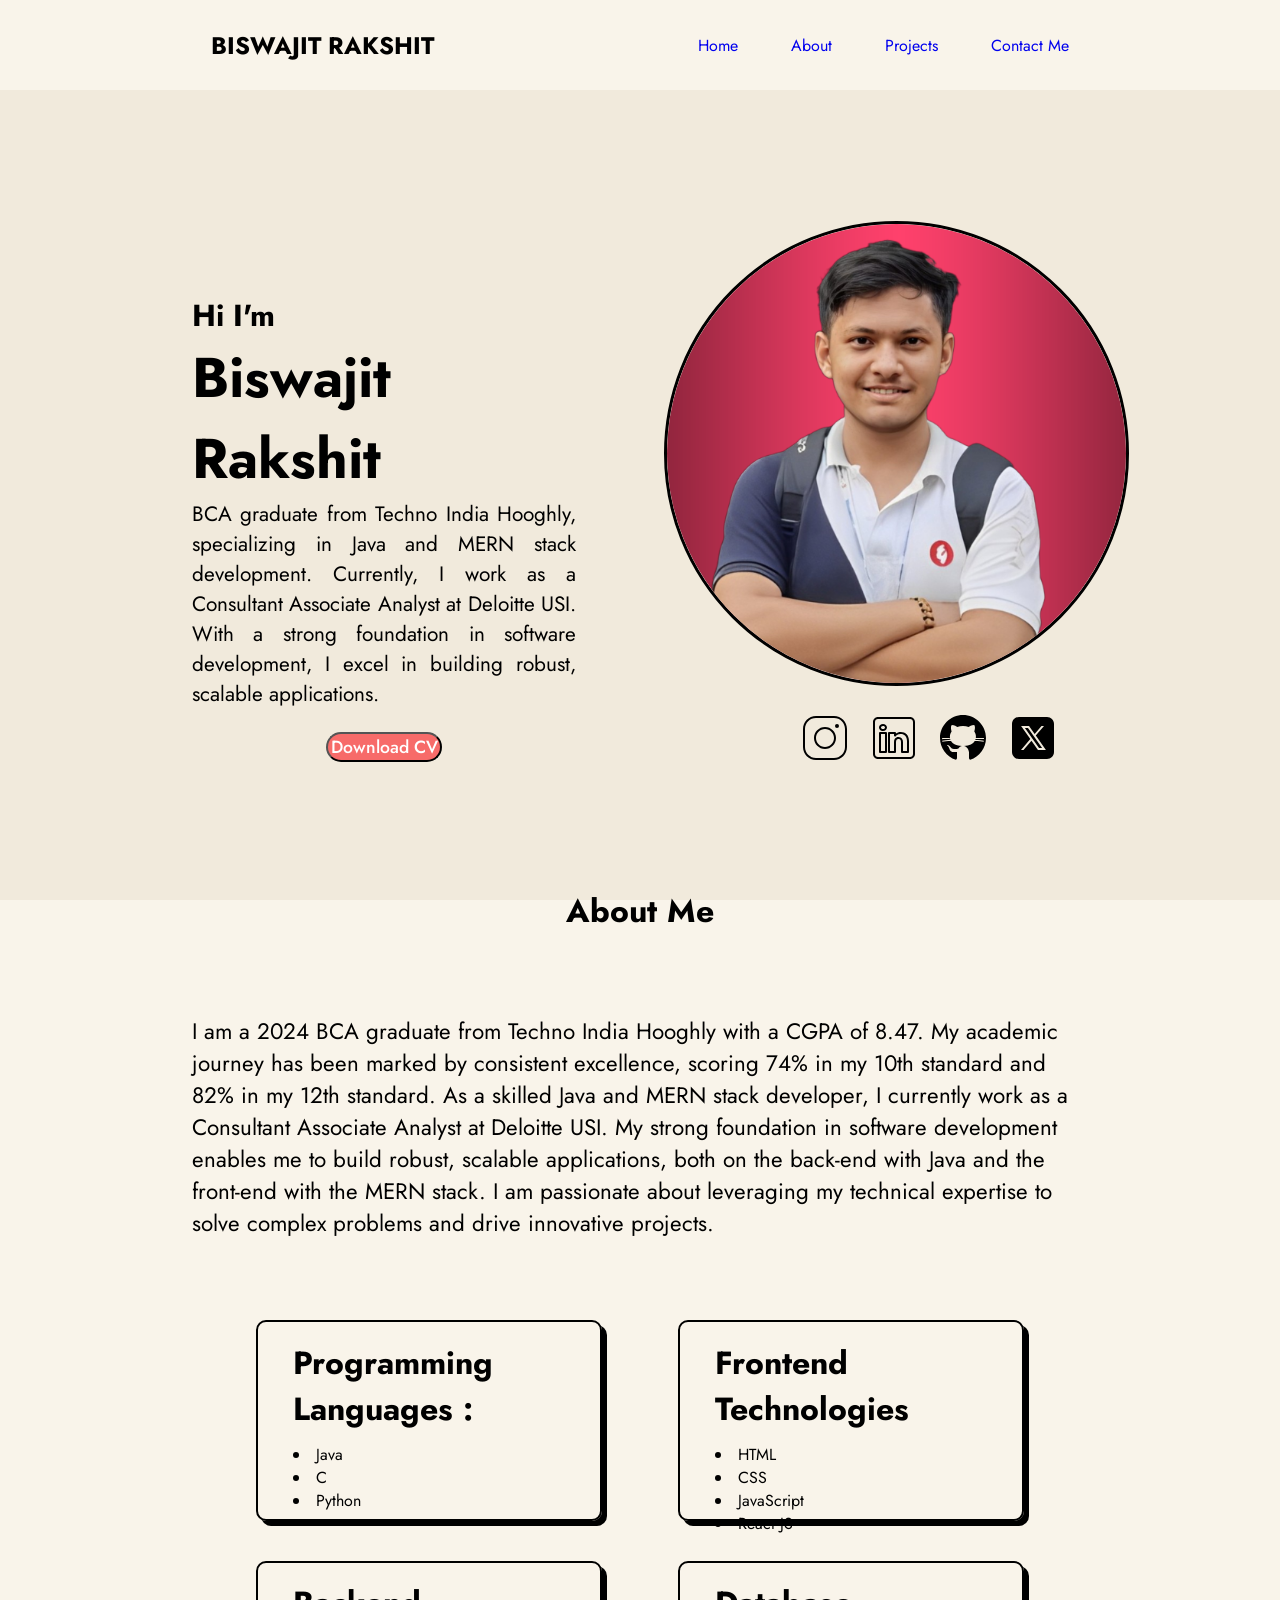
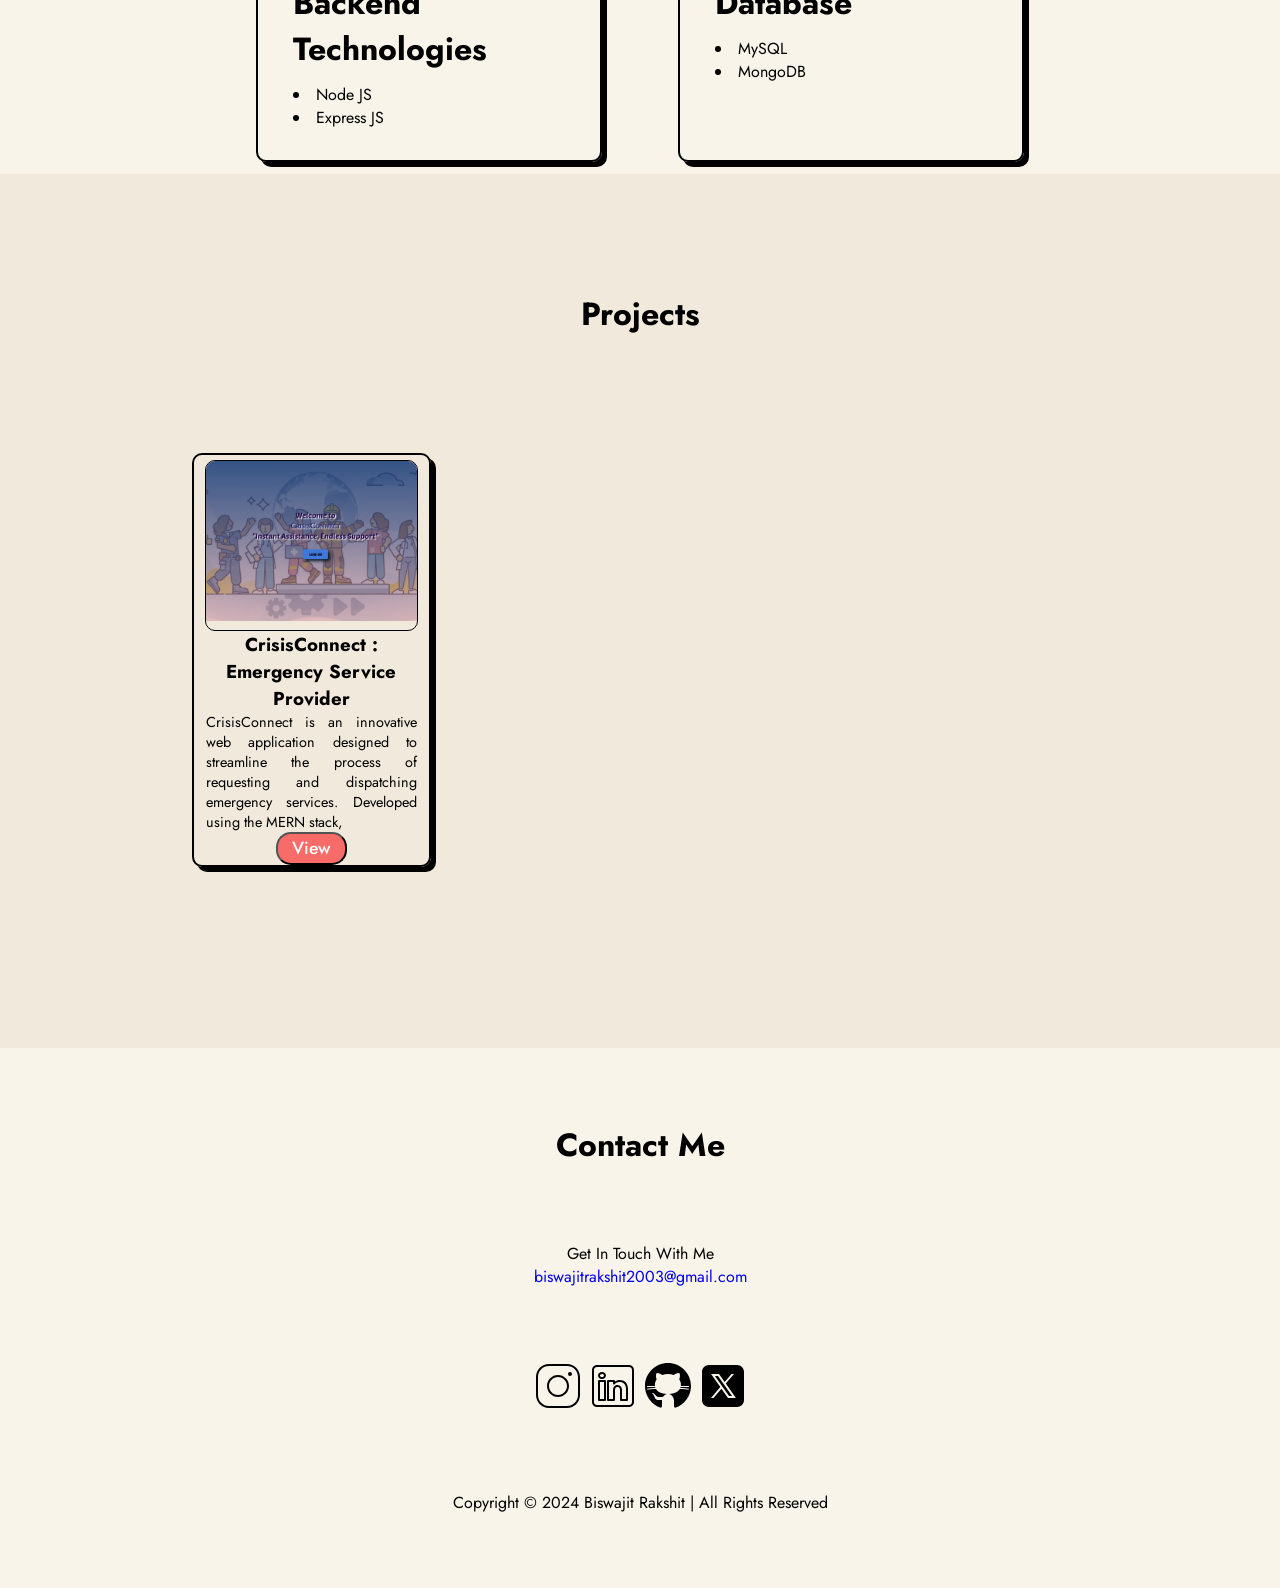
<file: index.html>
<!DOCTYPE html>
<html lang="en">

<head>
    <meta charset="UTF-8">
    <meta name="viewport" content="width=device-width, initial-scale=1.0">
    <link rel="icon" type="image/x-icon" href="img/favicon.png">
    <link rel="stylesheet" href="style.css">
    <link rel="stylesheet" href="mobile.css">
    <title>Biswajit Rakshit</title>
</head>

<body>
    <nav id="dekstop-nav">
        <div class="logo">Biswajit Rakshit</div>
        <ul class="navelements">
            <li><a href="#home">Home</a></li>
            <li><a href="#about">About</a></li>
            <li><a href="#projects">Projects</a></li>
            <li><a href="#contacts">Contact Me</a></li>
        </ul>
    </nav>
    <nav id="mobile-nav">
        <div class="offscreen-menu">
            <ul>
                <li><a href="#home">Home</a></li>
                <li><a href="#about">About</a></li>
                <li><a href="#projects">Projects</a></li>
                <li><a href="#contacts">Contact Me</a></li>
            </ul>
        </div>
        <div class="logo">Biswajit Rakshit</div>
        <div class="ham-menu">
            <div></div>
            <div></div>
            <div></div>
        </div>
    </nav>
    <main>
        <div id="home">
            <div class="title">
                <h3>Hi I'm</h3>
                <h1>Biswajit Rakshit</h1>
                <p>BCA graduate from Techno India Hooghly, specializing in Java and MERN stack development. Currently, I work as a Consultant Associate Analyst at Deloitte USI. With a strong foundation in software development, I excel in building robust, scalable applications.</p>
                <button onclick="downloadCV()">Download CV</button>
            </div>
            <div class="image">
                <img src="img/profile-photo.png" alt="image">
                <div class="links">
                    <a href="https://www.instagram.com/iam.biswa__/" target="_blank"><svg xmlns="http://www.w3.org/2000/svg" x="0px" y="0px" width="50" height="50"
                            viewBox="0 0 50 50">
                            <path
                                d="M 16 3 C 8.8324839 3 3 8.8324839 3 16 L 3 34 C 3 41.167516 8.8324839 47 16 47 L 34 47 C 41.167516 47 47 41.167516 47 34 L 47 16 C 47 8.8324839 41.167516 3 34 3 L 16 3 z M 16 5 L 34 5 C 40.086484 5 45 9.9135161 45 16 L 45 34 C 45 40.086484 40.086484 45 34 45 L 16 45 C 9.9135161 45 5 40.086484 5 34 L 5 16 C 5 9.9135161 9.9135161 5 16 5 z M 37 11 A 2 2 0 0 0 35 13 A 2 2 0 0 0 37 15 A 2 2 0 0 0 39 13 A 2 2 0 0 0 37 11 z M 25 14 C 18.936712 14 14 18.936712 14 25 C 14 31.063288 18.936712 36 25 36 C 31.063288 36 36 31.063288 36 25 C 36 18.936712 31.063288 14 25 14 z M 25 16 C 29.982407 16 34 20.017593 34 25 C 34 29.982407 29.982407 34 25 34 C 20.017593 34 16 29.982407 16 25 C 16 20.017593 20.017593 16 25 16 z">
                            </path>
                        </svg></a>
                    <a href="https://www.linkedin.com/in/biswajit-rakshit-617ba7246/" target="_blank"><svg xmlns="http://www.w3.org/2000/svg" x="0px" y="0px" width="50" height="50"
                            viewBox="0 0 50 50">
                            <path
                                d="M 9 4 C 6.2504839 4 4 6.2504839 4 9 L 4 41 C 4 43.749516 6.2504839 46 9 46 L 41 46 C 43.749516 46 46 43.749516 46 41 L 46 9 C 46 6.2504839 43.749516 4 41 4 L 9 4 z M 9 6 L 41 6 C 42.668484 6 44 7.3315161 44 9 L 44 41 C 44 42.668484 42.668484 44 41 44 L 9 44 C 7.3315161 44 6 42.668484 6 41 L 6 9 C 6 7.3315161 7.3315161 6 9 6 z M 14 11.011719 C 12.904779 11.011719 11.919219 11.339079 11.189453 11.953125 C 10.459687 12.567171 10.011719 13.484511 10.011719 14.466797 C 10.011719 16.333977 11.631285 17.789609 13.691406 17.933594 A 0.98809878 0.98809878 0 0 0 13.695312 17.935547 A 0.98809878 0.98809878 0 0 0 14 17.988281 C 16.27301 17.988281 17.988281 16.396083 17.988281 14.466797 A 0.98809878 0.98809878 0 0 0 17.986328 14.414062 C 17.884577 12.513831 16.190443 11.011719 14 11.011719 z M 14 12.988281 C 15.392231 12.988281 15.94197 13.610038 16.001953 14.492188 C 15.989803 15.348434 15.460091 16.011719 14 16.011719 C 12.614594 16.011719 11.988281 15.302225 11.988281 14.466797 C 11.988281 14.049083 12.140703 13.734298 12.460938 13.464844 C 12.78117 13.19539 13.295221 12.988281 14 12.988281 z M 11 19 A 1.0001 1.0001 0 0 0 10 20 L 10 39 A 1.0001 1.0001 0 0 0 11 40 L 17 40 A 1.0001 1.0001 0 0 0 18 39 L 18 33.134766 L 18 20 A 1.0001 1.0001 0 0 0 17 19 L 11 19 z M 20 19 A 1.0001 1.0001 0 0 0 19 20 L 19 39 A 1.0001 1.0001 0 0 0 20 40 L 26 40 A 1.0001 1.0001 0 0 0 27 39 L 27 29 C 27 28.170333 27.226394 27.345035 27.625 26.804688 C 28.023606 26.264339 28.526466 25.940057 29.482422 25.957031 C 30.468166 25.973981 30.989999 26.311669 31.384766 26.841797 C 31.779532 27.371924 32 28.166667 32 29 L 32 39 A 1.0001 1.0001 0 0 0 33 40 L 39 40 A 1.0001 1.0001 0 0 0 40 39 L 40 28.261719 C 40 25.300181 39.122788 22.95433 37.619141 21.367188 C 36.115493 19.780044 34.024172 19 31.8125 19 C 29.710483 19 28.110853 19.704889 27 20.423828 L 27 20 A 1.0001 1.0001 0 0 0 26 19 L 20 19 z M 12 21 L 16 21 L 16 33.134766 L 16 38 L 12 38 L 12 21 z M 21 21 L 25 21 L 25 22.560547 A 1.0001 1.0001 0 0 0 26.798828 23.162109 C 26.798828 23.162109 28.369194 21 31.8125 21 C 33.565828 21 35.069366 21.582581 36.167969 22.742188 C 37.266572 23.901794 38 25.688257 38 28.261719 L 38 38 L 34 38 L 34 29 C 34 27.833333 33.720468 26.627107 32.990234 25.646484 C 32.260001 24.665862 31.031834 23.983076 29.517578 23.957031 C 27.995534 23.930001 26.747519 24.626988 26.015625 25.619141 C 25.283731 26.611293 25 27.829667 25 29 L 25 38 L 21 38 L 21 21 z">
                            </path>
                        </svg></a>
                    <a href="https://github.com/BiswajitRakshit7781" target="_blank"><svg xmlns="http://www.w3.org/2000/svg" x="0px" y="0px" width="50" height="50"
                            viewBox="0 0 50 50">
                            <path
                                d="M17.791,46.836C18.502,46.53,19,45.823,19,45v-5.4c0-0.197,0.016-0.402,0.041-0.61C19.027,38.994,19.014,38.997,19,39 c0,0-3,0-3.6,0c-1.5,0-2.8-0.6-3.4-1.8c-0.7-1.3-1-3.5-2.8-4.7C8.9,32.3,9.1,32,9.7,32c0.6,0.1,1.9,0.9,2.7,2c0.9,1.1,1.8,2,3.4,2 c2.487,0,3.82-0.125,4.622-0.555C21.356,34.056,22.649,33,24,33v-0.025c-5.668-0.182-9.289-2.066-10.975-4.975 c-3.665,0.042-6.856,0.405-8.677,0.707c-0.058-0.327-0.108-0.656-0.151-0.987c1.797-0.296,4.843-0.647,8.345-0.714 c-0.112-0.276-0.209-0.559-0.291-0.849c-3.511-0.178-6.541-0.039-8.187,0.097c-0.02-0.332-0.047-0.663-0.051-0.999 c1.649-0.135,4.597-0.27,8.018-0.111c-0.079-0.5-0.13-1.011-0.13-1.543c0-1.7,0.6-3.5,1.7-5c-0.5-1.7-1.2-5.3,0.2-6.6 c2.7,0,4.6,1.3,5.5,2.1C21,13.4,22.9,13,25,13s4,0.4,5.6,1.1c0.9-0.8,2.8-2.1,5.5-2.1c1.5,1.4,0.7,5,0.2,6.6c1.1,1.5,1.7,3.2,1.6,5 c0,0.484-0.045,0.951-0.11,1.409c3.499-0.172,6.527-0.034,8.204,0.102c-0.002,0.337-0.033,0.666-0.051,0.999 c-1.671-0.138-4.775-0.28-8.359-0.089c-0.089,0.336-0.197,0.663-0.325,0.98c3.546,0.046,6.665,0.389,8.548,0.689 c-0.043,0.332-0.093,0.661-0.151,0.987c-1.912-0.306-5.171-0.664-8.879-0.682C35.112,30.873,31.557,32.75,26,32.969V33 c2.6,0,5,3.9,5,6.6V45c0,0.823,0.498,1.53,1.209,1.836C41.37,43.804,48,35.164,48,25C48,12.318,37.683,2,25,2S2,12.318,2,25 C2,35.164,8.63,43.804,17.791,46.836z">
                            </path>
                        </svg></a>
                    <a href="https://x.com/biswa7781" target="_blank"><svg xmlns="http://www.w3.org/2000/svg" x="0px" y="0px" width="50" height="50"
                            viewBox="0 0 50 50">
                            <path
                                d="M 11 4 C 7.134 4 4 7.134 4 11 L 4 39 C 4 42.866 7.134 46 11 46 L 39 46 C 42.866 46 46 42.866 46 39 L 46 11 C 46 7.134 42.866 4 39 4 L 11 4 z M 13.085938 13 L 21.023438 13 L 26.660156 21.009766 L 33.5 13 L 36 13 L 27.789062 22.613281 L 37.914062 37 L 29.978516 37 L 23.4375 27.707031 L 15.5 37 L 13 37 L 22.308594 26.103516 L 13.085938 13 z M 16.914062 15 L 31.021484 35 L 34.085938 35 L 19.978516 15 L 16.914062 15 z">
                            </path>
                        </svg></a>
                </div>
            </div>
        </div>
        <div id="about">
            <h1>About Me</h1>
            <p>I am a 2024 BCA graduate from Techno India Hooghly with a CGPA of 8.47. My academic journey has been marked by consistent excellence, scoring 74% in my 10th standard and 82% in my 12th standard. As a skilled Java and MERN stack developer, I currently work as a Consultant Associate Analyst at Deloitte USI. My strong foundation in software development enables me to build robust, scalable applications, both on the back-end with Java and the front-end with the MERN stack. I am passionate about leveraging my technical expertise to solve complex problems and drive innovative projects.</p>
            <div class="skills">
                <div class="skillbox">
                    <h1>Programming Languages :</h1>
                    <ul>
                        <li>Java</li>
                        <li>C</li>
                        <li>Python</li>
                    </ul>
                </div>
                <div class="skillbox">
                    <h1>Frontend Technologies</h1>
                    <ul>
                        <li>HTML</li>
                        <li>CSS</li>
                        <li>JavaScript</li>
                        <li>React JS</li>
                    </ul>
                </div>
                <div class="skillbox">
                    <h1>Backend Technologies</h1>
                    <ul>
                        <li>Node JS</li>
                        <li>Express JS</li>
                    </ul>
                </div>
                <div class="skillbox">
                    <h1>Database</h1>
                    <ul>
                        <li>MySQL</li>
                        <li>MongoDB</li>
                    </ul>
                </div>
            </div>
        </div>
        <div id="projects">
            <h1>Projects</h1>
            <div class="projects">
                <div class="projectbox">
                    <div class="img">
                        <img src="img/crisisconnect.png" alt="CrisisConnect">
                    </div>
                    <h3>CrisisConnect : Emergency Service Provider</h3>
                    <p>CrisisConnect is an innovative web application designed to streamline the process of requesting and dispatching emergency services. Developed using the MERN stack,</p>
                    <button
                        onclick="window.location.href='https://github.com/BiswajitRakshit7781/CrisisConnect-Emergency-Service-Provider'">View</button>
                </div>
                <!-- <div class="projectbox">
                    <div class="img"></div>
                    <h3>Title</h3>
                    <p>Lorem ipsum dolor sit, amet consectetur adipisicing elit. Quo voluptatum facilis nulla voluptatibus laborum quos.</p>
                    <button>View</button> -->
            </div>
        </div>
        </div>
        <div id="contacts">
            <h1>Contact Me</h1>
            <p>Get In Touch With Me <br><a href="mailto:biswajitrakshit2003@gmail.com">biswajitrakshit2003@gmail.com</a></p>
            <div class="links">
                <a href="https://www.instagram.com/iam.biswa__/" target="_blank"><svg xmlns="http://www.w3.org/2000/svg" x="0px" y="0px" width="50" height="50"
                        viewBox="0 0 50 50">
                        <path
                            d="M 16 3 C 8.8324839 3 3 8.8324839 3 16 L 3 34 C 3 41.167516 8.8324839 47 16 47 L 34 47 C 41.167516 47 47 41.167516 47 34 L 47 16 C 47 8.8324839 41.167516 3 34 3 L 16 3 z M 16 5 L 34 5 C 40.086484 5 45 9.9135161 45 16 L 45 34 C 45 40.086484 40.086484 45 34 45 L 16 45 C 9.9135161 45 5 40.086484 5 34 L 5 16 C 5 9.9135161 9.9135161 5 16 5 z M 37 11 A 2 2 0 0 0 35 13 A 2 2 0 0 0 37 15 A 2 2 0 0 0 39 13 A 2 2 0 0 0 37 11 z M 25 14 C 18.936712 14 14 18.936712 14 25 C 14 31.063288 18.936712 36 25 36 C 31.063288 36 36 31.063288 36 25 C 36 18.936712 31.063288 14 25 14 z M 25 16 C 29.982407 16 34 20.017593 34 25 C 34 29.982407 29.982407 34 25 34 C 20.017593 34 16 29.982407 16 25 C 16 20.017593 20.017593 16 25 16 z">
                        </path>
                    </svg></a>
                <a href="https://www.linkedin.com/in/biswajit-rakshit-617ba7246/" target="_blank"><svg xmlns="http://www.w3.org/2000/svg" x="0px" y="0px" width="50" height="50"
                        viewBox="0 0 50 50">
                        <path
                            d="M 9 4 C 6.2504839 4 4 6.2504839 4 9 L 4 41 C 4 43.749516 6.2504839 46 9 46 L 41 46 C 43.749516 46 46 43.749516 46 41 L 46 9 C 46 6.2504839 43.749516 4 41 4 L 9 4 z M 9 6 L 41 6 C 42.668484 6 44 7.3315161 44 9 L 44 41 C 44 42.668484 42.668484 44 41 44 L 9 44 C 7.3315161 44 6 42.668484 6 41 L 6 9 C 6 7.3315161 7.3315161 6 9 6 z M 14 11.011719 C 12.904779 11.011719 11.919219 11.339079 11.189453 11.953125 C 10.459687 12.567171 10.011719 13.484511 10.011719 14.466797 C 10.011719 16.333977 11.631285 17.789609 13.691406 17.933594 A 0.98809878 0.98809878 0 0 0 13.695312 17.935547 A 0.98809878 0.98809878 0 0 0 14 17.988281 C 16.27301 17.988281 17.988281 16.396083 17.988281 14.466797 A 0.98809878 0.98809878 0 0 0 17.986328 14.414062 C 17.884577 12.513831 16.190443 11.011719 14 11.011719 z M 14 12.988281 C 15.392231 12.988281 15.94197 13.610038 16.001953 14.492188 C 15.989803 15.348434 15.460091 16.011719 14 16.011719 C 12.614594 16.011719 11.988281 15.302225 11.988281 14.466797 C 11.988281 14.049083 12.140703 13.734298 12.460938 13.464844 C 12.78117 13.19539 13.295221 12.988281 14 12.988281 z M 11 19 A 1.0001 1.0001 0 0 0 10 20 L 10 39 A 1.0001 1.0001 0 0 0 11 40 L 17 40 A 1.0001 1.0001 0 0 0 18 39 L 18 33.134766 L 18 20 A 1.0001 1.0001 0 0 0 17 19 L 11 19 z M 20 19 A 1.0001 1.0001 0 0 0 19 20 L 19 39 A 1.0001 1.0001 0 0 0 20 40 L 26 40 A 1.0001 1.0001 0 0 0 27 39 L 27 29 C 27 28.170333 27.226394 27.345035 27.625 26.804688 C 28.023606 26.264339 28.526466 25.940057 29.482422 25.957031 C 30.468166 25.973981 30.989999 26.311669 31.384766 26.841797 C 31.779532 27.371924 32 28.166667 32 29 L 32 39 A 1.0001 1.0001 0 0 0 33 40 L 39 40 A 1.0001 1.0001 0 0 0 40 39 L 40 28.261719 C 40 25.300181 39.122788 22.95433 37.619141 21.367188 C 36.115493 19.780044 34.024172 19 31.8125 19 C 29.710483 19 28.110853 19.704889 27 20.423828 L 27 20 A 1.0001 1.0001 0 0 0 26 19 L 20 19 z M 12 21 L 16 21 L 16 33.134766 L 16 38 L 12 38 L 12 21 z M 21 21 L 25 21 L 25 22.560547 A 1.0001 1.0001 0 0 0 26.798828 23.162109 C 26.798828 23.162109 28.369194 21 31.8125 21 C 33.565828 21 35.069366 21.582581 36.167969 22.742188 C 37.266572 23.901794 38 25.688257 38 28.261719 L 38 38 L 34 38 L 34 29 C 34 27.833333 33.720468 26.627107 32.990234 25.646484 C 32.260001 24.665862 31.031834 23.983076 29.517578 23.957031 C 27.995534 23.930001 26.747519 24.626988 26.015625 25.619141 C 25.283731 26.611293 25 27.829667 25 29 L 25 38 L 21 38 L 21 21 z">
                        </path>
                    </svg></a>
                <a href="https://github.com/BiswajitRakshit7781" target="_blank"><svg xmlns="http://www.w3.org/2000/svg" x="0px" y="0px" width="50" height="50"
                        viewBox="0 0 50 50">
                        <path
                            d="M17.791,46.836C18.502,46.53,19,45.823,19,45v-5.4c0-0.197,0.016-0.402,0.041-0.61C19.027,38.994,19.014,38.997,19,39 c0,0-3,0-3.6,0c-1.5,0-2.8-0.6-3.4-1.8c-0.7-1.3-1-3.5-2.8-4.7C8.9,32.3,9.1,32,9.7,32c0.6,0.1,1.9,0.9,2.7,2c0.9,1.1,1.8,2,3.4,2 c2.487,0,3.82-0.125,4.622-0.555C21.356,34.056,22.649,33,24,33v-0.025c-5.668-0.182-9.289-2.066-10.975-4.975 c-3.665,0.042-6.856,0.405-8.677,0.707c-0.058-0.327-0.108-0.656-0.151-0.987c1.797-0.296,4.843-0.647,8.345-0.714 c-0.112-0.276-0.209-0.559-0.291-0.849c-3.511-0.178-6.541-0.039-8.187,0.097c-0.02-0.332-0.047-0.663-0.051-0.999 c1.649-0.135,4.597-0.27,8.018-0.111c-0.079-0.5-0.13-1.011-0.13-1.543c0-1.7,0.6-3.5,1.7-5c-0.5-1.7-1.2-5.3,0.2-6.6 c2.7,0,4.6,1.3,5.5,2.1C21,13.4,22.9,13,25,13s4,0.4,5.6,1.1c0.9-0.8,2.8-2.1,5.5-2.1c1.5,1.4,0.7,5,0.2,6.6c1.1,1.5,1.7,3.2,1.6,5 c0,0.484-0.045,0.951-0.11,1.409c3.499-0.172,6.527-0.034,8.204,0.102c-0.002,0.337-0.033,0.666-0.051,0.999 c-1.671-0.138-4.775-0.28-8.359-0.089c-0.089,0.336-0.197,0.663-0.325,0.98c3.546,0.046,6.665,0.389,8.548,0.689 c-0.043,0.332-0.093,0.661-0.151,0.987c-1.912-0.306-5.171-0.664-8.879-0.682C35.112,30.873,31.557,32.75,26,32.969V33 c2.6,0,5,3.9,5,6.6V45c0,0.823,0.498,1.53,1.209,1.836C41.37,43.804,48,35.164,48,25C48,12.318,37.683,2,25,2S2,12.318,2,25 C2,35.164,8.63,43.804,17.791,46.836z">
                        </path>
                    </svg></a>
                <a href="https://x.com/biswa7781" target="_blank"><svg xmlns="http://www.w3.org/2000/svg" x="0px" y="0px" width="50" height="50"
                        viewBox="0 0 50 50">
                        <path
                            d="M 11 4 C 7.134 4 4 7.134 4 11 L 4 39 C 4 42.866 7.134 46 11 46 L 39 46 C 42.866 46 46 42.866 46 39 L 46 11 C 46 7.134 42.866 4 39 4 L 11 4 z M 13.085938 13 L 21.023438 13 L 26.660156 21.009766 L 33.5 13 L 36 13 L 27.789062 22.613281 L 37.914062 37 L 29.978516 37 L 23.4375 27.707031 L 15.5 37 L 13 37 L 22.308594 26.103516 L 13.085938 13 z M 16.914062 15 L 31.021484 35 L 34.085938 35 L 19.978516 15 L 16.914062 15 z">
                        </path>
                    </svg></a>
            </div>
            <div class="copyright">Copyright &copy 2024 Biswajit Rakshit | All Rights Reserved</div>
        </div>
    </main>
</body>
<script src="script.js"></script>
</html>
</file>
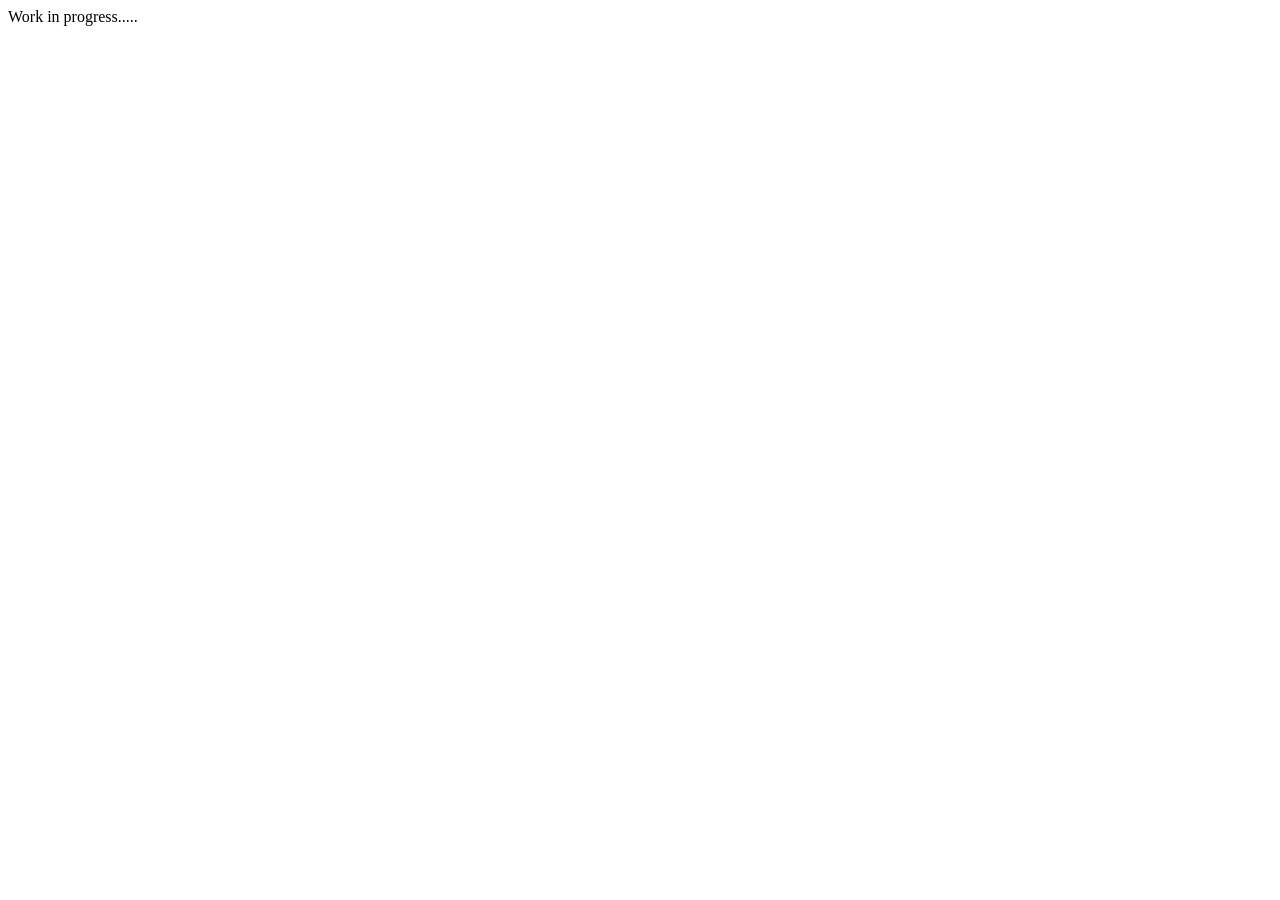
<file: netflix_clone/index.html>
<!DOCTYPE html>
<html lang="en">
<head>
    <meta charset="UTF-8">
    <meta name="viewport" content="width=device-width, initial-scale=1.0">
    <title>Netflix India - Watch TV Shows Online, Watch Movies Online</title>
    <link rel="icon" href="netflix.ico" type="image/x-icon">
</head>
<body>
    Work in progress.....
</body>
</html>
</file>
<file: style.css>
@import url('https://fonts.googleapis.com/css2?family=Jost:ital,wght@0,100..900;1,100..900&display=swap');

* {
    margin: 0;
    padding: 0;
    position: relative;
    -ms-overflow-style: none;
    scrollbar-width: none;
    font-family: "Jost", sans-serif;
    font-optical-sizing: auto;
    /* font-weight: <weight>; */
    font-style: normal;
}

::-webkit-scrollbar {
    display: none;
}

#mobile-nav, .offscreen-menu{
    display: none;
}

#dekstop-nav {
    /* border: 1px solid; */
    width: 100%;
    height: 10vh;
    display: flex;
    justify-content: space-around;
    align-items: center;
    background-color: #f9f4ea;
    position: sticky;
    top: 0;
    z-index: 1;
}

.logo {
    font-size: 150%;
    text-transform: uppercase;
    font-weight: bold;
    /* border: 1px solid; */
}

.navelements {
    /* border: 1px solid; */
    width: auto;
    display: flex;
    justify-content: flex-end;
    gap: 25%;
    list-style: none;
    text-wrap: nowrap;
}

a {
    text-decoration: none;
}

#home {
    background-color: #f1eadc;
    height: 90vh;
    width: 100%;
    display: flex;
    justify-content: center;
    align-items: center;
    gap: 10%;
}

.title {
    /* border: 1px solid; */
    height: 45vh;
    width: 30%;
    display: flex;
    flex-direction: column;
}
.title h3{
    font-size: 190%;
}
.title h1{
    font-size: 350%;
}
.title p{
    font-size: 130%;
    text-align: justify;
}
.title button{
    width: 30%;
    height: 15%;
    align-self: center;
    margin-top: 6%;
    border-radius: 15px;
    background-color: #f76b69;
    cursor: pointer;
    color: #fff;
    font-size: 110%;
    font-weight: 500;
}

.image {
    height: 60vh;
    width: 30%;
    /* border: 1px solid; */
    display: flex;
    flex-direction: column;
    justify-content: center;
    align-items: center;
    gap: 5%;
}
.image img{
    height: 85%;
    border: 3px solid;
    border-radius: 50%;
}
.image .links{
    /* border: 1px solid; */
    width: 50%;
    display: flex;
    gap: 10%;
}

#about {
    height: 90vh;
    background-color: #f9f4ea;
    display: flex;
    flex-direction: column;
    align-items: center;
    justify-content: center;
    gap: 10%;
    padding-bottom: 5%;
}
#about p{
    width: 70%;
    font-size: 140%;
}
.skills{
    width: 60%;
    display: grid;
    grid-template-columns: repeat(2, 1fr);
    row-gap: 10%;
    gap: 10%;
}
.skillbox{
    height: 18vh;
    border: 2px solid;
    padding: 5% 10% 5% 10%;
    border-radius: 10px;
    box-shadow: 5px 5px;
}
.skillbox ul{
    list-style:inside;
    margin-top: 4%;
}

#projects {
    height: 90vh;
    background-color: #f1eadc;
    display: flex;
    flex-direction: column;
    justify-content: space-evenly;
    align-items: center;
    padding-bottom: 5%;
}
.projects{
    width: 70%;
    display: grid;
    grid-template-columns: repeat(3, 1fr);
    gap: 10%;
}
.projectbox{
    padding-top: 2%;
    height: 45vh;
    border: 2px solid;
    display: flex;
    flex-direction: column;
    justify-content: space-around;
    align-items: center;
    box-shadow: 5px 5px;
    border-radius: 10px;
}
.projectbox h3{
    /* border: 1px solid; */
    width: 90%;
    text-align: center;
}
.projectbox p{
    width: 90%;
    text-align: justify;
    font-size: 90%;
}
.projectbox .img{
    border: 1px solid;
    width: 90%;
    height: 45%;
    border-radius: 10px;
    overflow: hidden;
}
.projectbox .img img{
    width: 100%;
}
.projectbox button{
    width: 30%;
    height: 4vh;
    border-radius: 15px;
    background-color: #f76b69;
    cursor: pointer;
    color: #fff;
    font-size: 110%;
    font-weight: 500;
}

#contacts {
    height: 60vh;
    background-color: #f9f4ea;
    display: flex;
    flex-direction: column;
    justify-content: space-evenly;
    align-items: center;
}
#contacts p{
    text-align: center;
}
</file>
<file: mobile.css>
@media only screen and (max-width:455px){
     #dekstop-nav{
        display: none;
    }
    #mobile-nav{
        display: flex;
        height: 7vh;
        background-color: #f9f4ea;
        align-items: center;
        padding-left: 20%;
        position: sticky;
        top:0;
        z-index: 1;
    }
    .ham-menu{
        height: 50px;
        width: 50px;
        margin-left:auto;
        position: relative;
    }
    .ham-menu div{
        height: 5px;
        width: 75%;
        background-color: #000;
        position: absolute;
        top: 50%;
        left: 50%;
        transform: translate(-50%,-50%);
        transition: .3s ease;
        z-index: 3;
    }
    .ham-menu div:nth-child(1){
        top: 25%;
    }
    .ham-menu div:nth-child(3){
        top: 75%;
    }
    .ham-menu.active div:nth-child(1){
        top: 50%;
        transform: translate(-50%,-50%) rotate(45deg);
    }
    .ham-menu.active div:nth-child(2){
        opacity: 0;
    }
    .ham-menu.active div:nth-child(3){
        top: 50%;
        transform: translate(-50%,-50%) rotate(-45deg);
    }
    .offscreen-menu{
        background-color: #cdd8d4d7;
        height: 40vh;
        width: 50%;
        display: flex;
        max-width: 450px;
        position: fixed;
        top: 0;
        right:-450px;
        flex-direction: column;
        justify-content: center;
        align-items: center;
        text-align: center;
        transition: .3s ease;
        border-radius: 15px;
        border: 1.5px solid;
        z-index: 2;
        font-size: 150%;
        font-weight: 600;
    }
    .offscreen-menu.active{
        right:0;
    }
    .offscreen-menu ul{
        list-style: none;
        display: flex;
        flex-direction: column;
        gap: 5vh;
    }
    #home{
        padding-top: 20%;
        height: 90vh;
        flex-direction: column;
        gap: 0px;
        padding-bottom: 10%;
    }
    .title{
        width: 80%;
    }
    .title h3{
        font-size: 110%;
    }
    .title h1{
        font-size: 250%;
    }
    .title p{
        font-size: 100%;
    }
    .title button{
        width: 40%;
    }
    .image{
        height: 45vh;
        width: 80%;
    }
    .image .links{
        width: 80%;
    }
    #about{
        padding-bottom: 13%;
    }
    #about p{
        width: 80%;
        font-size: 85%;
        text-align: justify;
    }
    .skills{
        width: 80%;
        gap: 10%;
    }
    .skillbox h1{
        font-size: 120%;
    }
    .projects{
        grid-template-columns: repeat(1,1fr);
    }
}
</file>
